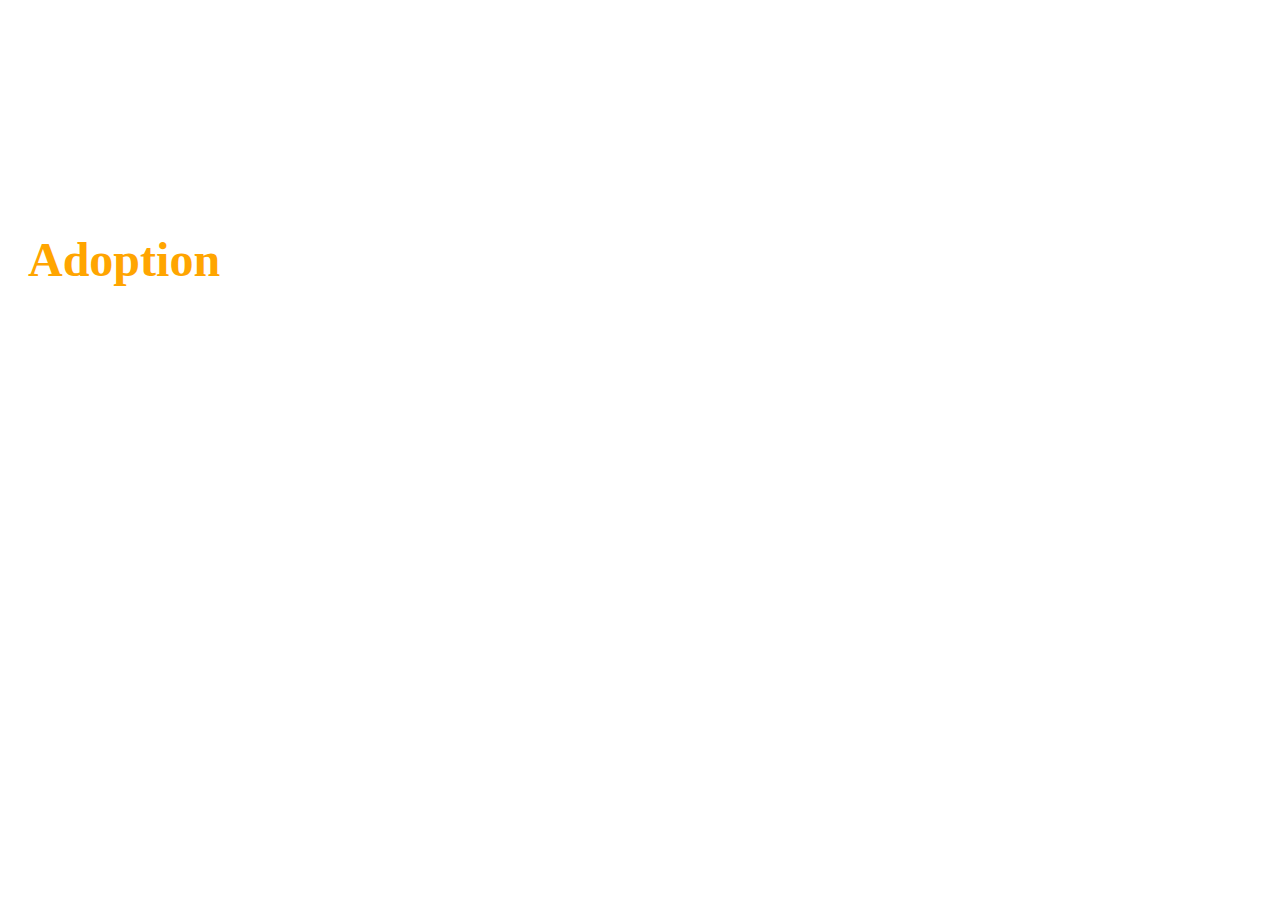
<file: adoption.html>
<!DOCTYPE html>
<html lang="en">

<head>
    <meta charset="UTF-8">
    <meta http-equiv="X-UA-Compatible" content="IE=edge">
    <meta name="viewport" content="width=device-width, initial-scale=1.0">
    <title>Document</title>
    <link rel="stylesheet" href="style.css">
</head>

<body>
    <h1>Adoption</h1>
</body>

</html>
</file>
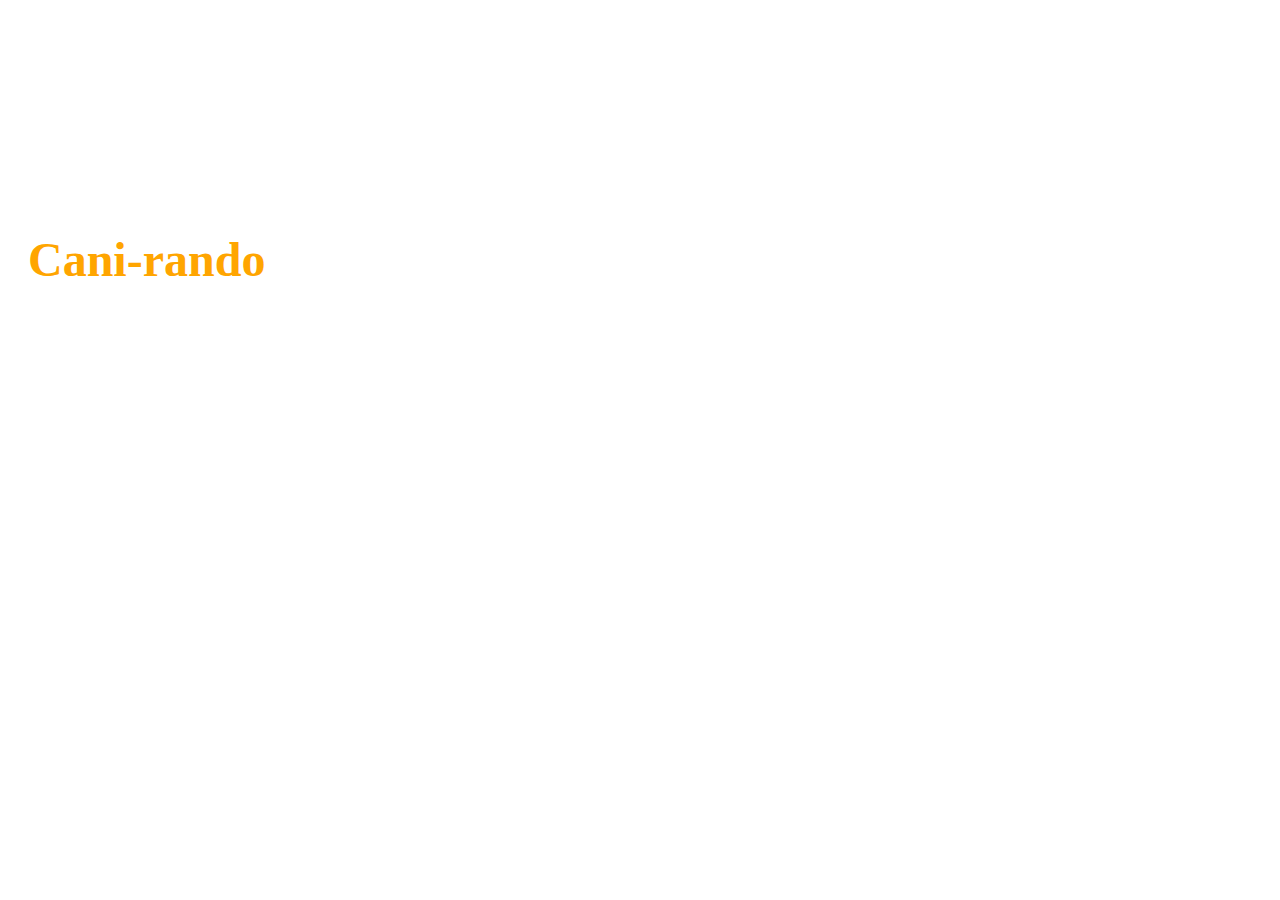
<file: caniRando.html>
<!DOCTYPE html>
<html lang="en">

<head>
    <meta charset="UTF-8">
    <meta http-equiv="X-UA-Compatible" content="IE=edge">
    <meta name="viewport" content="width=device-width, initial-scale=1.0">
    <title>Document</title>
    <link rel="stylesheet" href="style.css">
</head>

<body>
    <h1>Cani-rando</h1>
</body>

</html>
</file>
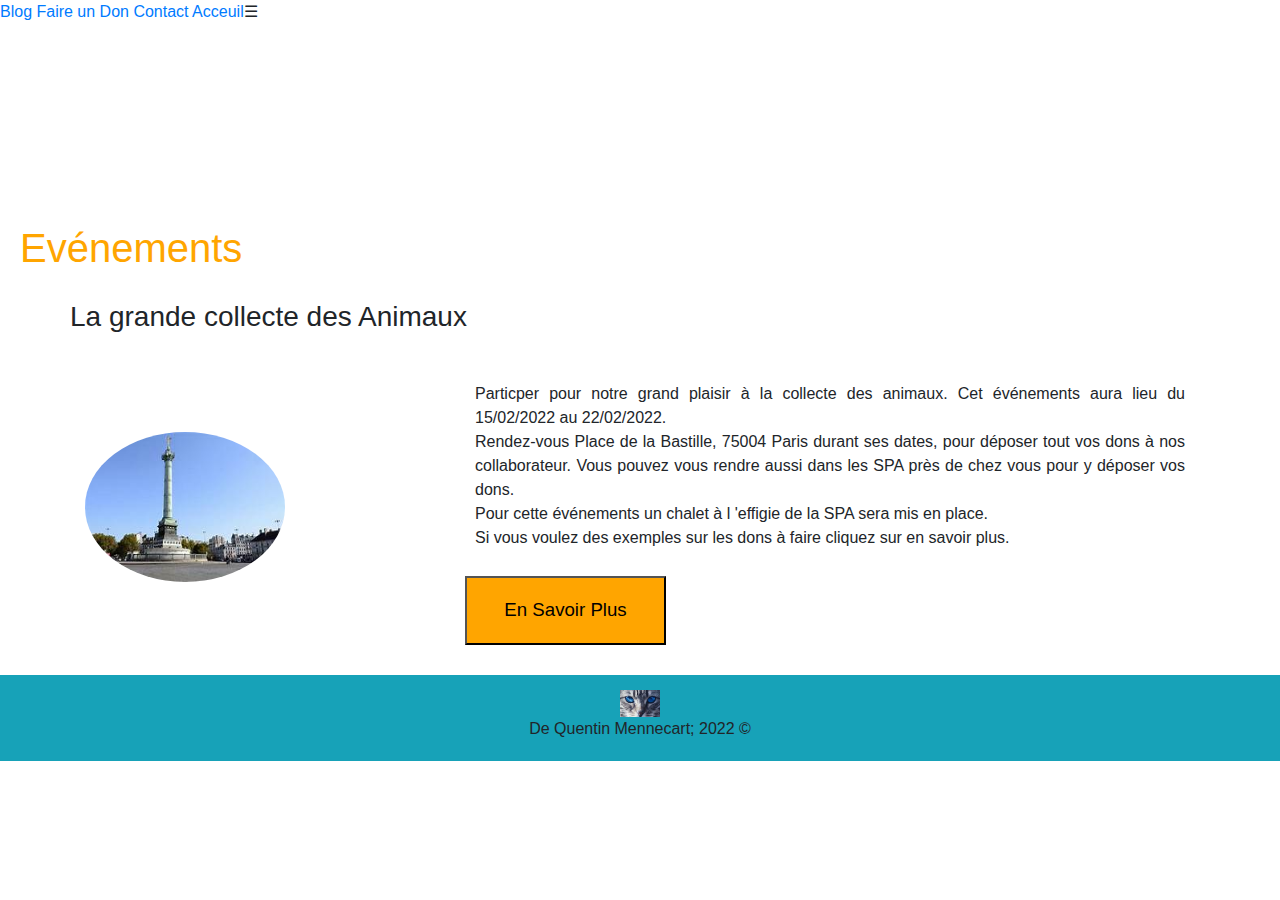
<file: Evenement.html>
<!DOCTYPE html>
<html lang="fr">

<head>
    <meta charset="UTF-8" />
    <meta http-equiv="X-UA-Compatible" content="IE=edge" />
    <meta name="viewport" content="width=device-width, initial-scale=1.0" />
    <title>Evénements</title>
    <link rel="stylesheet" href="style.css" />
    <link rel="stylesheet" href="bootstrap.min.css">
</head>

<body>
    <header id="navbar" class="nav">
        <div>
            <a href="blog.html"> Blog </a>
            <a href="faireUnDon.html"> Faire un Don </a>
            <a href="Contact.html"> Contact </a>
            <a href="index.html"> Acceuil</a>
        </div>

        <a class="icon" onclick="myFunction()">&#9776;</a>


    </header>
    <h1>Evénements</h1>

    <main>
        <div class="container">
            <div class="row">
                <div class="col-lg-12" id="part"></div>

                <h3>La grande collecte des Animaux</h3>

                <div class="container">
                    <div class="row elements">
                        <div class="col-sm-4">

                            <img src="./media/place de la bastille.jpg" alt="Place de la Bastille" />
                        </div>
                        <div class="col-sm-8">

                            <p>
                                Particper pour notre grand plaisir à la collecte des animaux. Cet événements aura lieu du 15/02/2022 au 22/02/2022. <br /> Rendez-vous Place de la Bastille, 75004 Paris durant ses dates, pour déposer tout vos dons à nos
                                collaborateur. Vous pouvez vous rendre aussi dans les SPA près de chez vous pour y déposer vos dons.
                                <br /> Pour cette événements un chalet à l 'effigie de la SPA sera mis en place.
                                <br> Si vous voulez des exemples sur les dons à faire cliquez sur en savoir plus.
                            </p>
                            <button id="btnPopUp" class="btnPopUp">En Savoir Plus</button>

                            <div id="overlay" class="overlay">
                                <div id="popup" class="popup">
                                    <h2>
                                        En savoir plus sur la collecte <span id="btnClose" class="btnClose">&times;</span>
                                    </h2>
                                    <p> Vous voulez en savoir plus sur les dons, c'est par ici !
                                        <br>
                                        <ul>
                                            <li>Croquettes</li>
                                            <li>Pâtés</li>
                                            <li>Friandises</li>
                                            <li>Couvertures</li>
                                            <li>Jouets</li>
                                            <li>Accessoires pour les promenades</li>
                                        </ul>
                                        Toutes ses choses sont acceptées.En vous remerciant par avance.
                                    </p>
                                </div>
                            </div>


                        </div>
                    </div>
                </div>
            </div>
        </div>


    </main>

    <footer>
        <img src="./media/footer.jpg " alt="chat " style="width: 40px;" />
        <p>De Quentin Mennecart; 2022 ©</p>
    </footer>

    <script src="popup.js"></script>
    <script src="jquery.min.js "></script>
    <script type="text/javascript " src="script.js"></script>

</body>

</html>
</file>
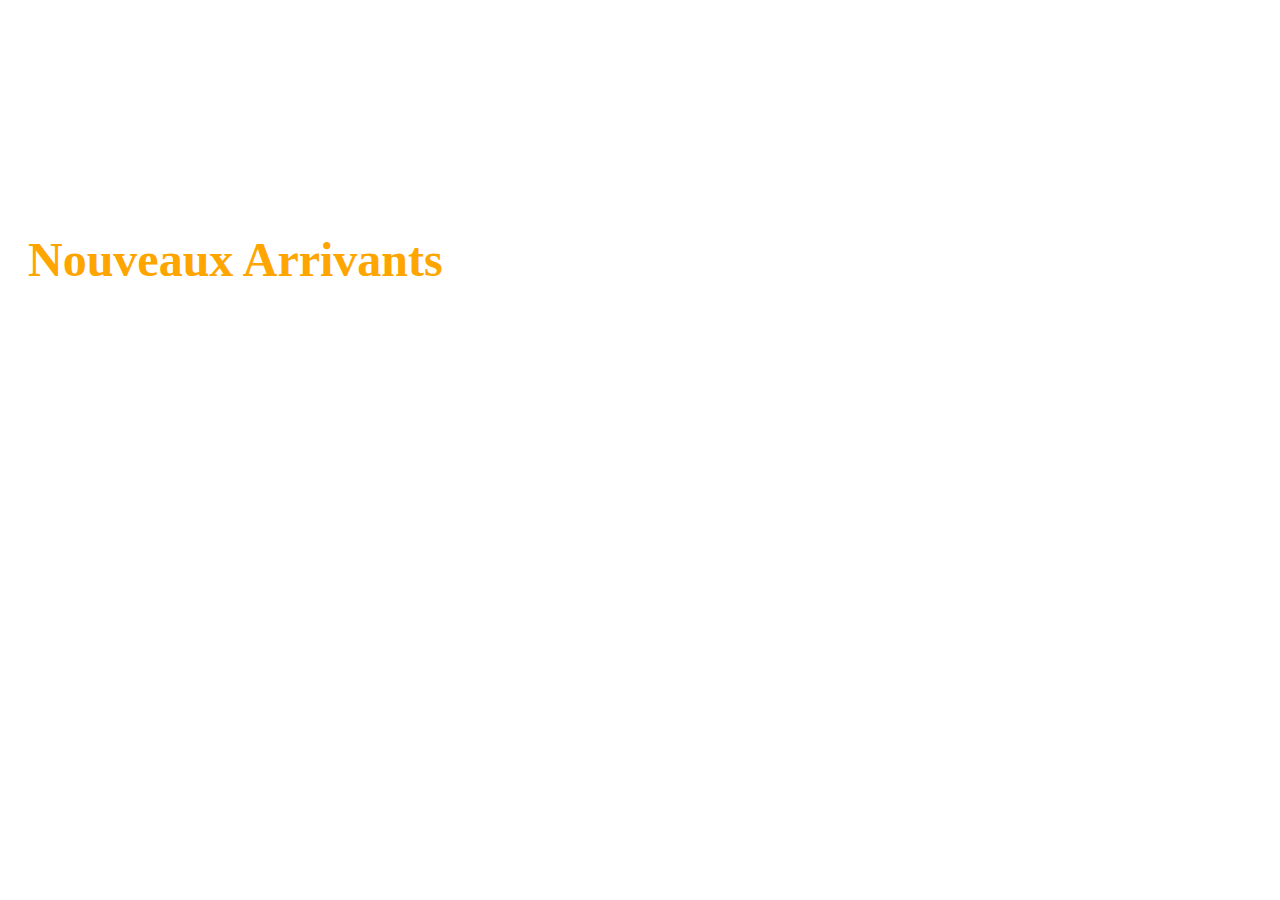
<file: nvxArrivants.html>
<!DOCTYPE html>
<html lang="en">

<head>
    <meta charset="UTF-8">
    <meta http-equiv="X-UA-Compatible" content="IE=edge">
    <meta name="viewport" content="width=device-width, initial-scale=1.0">
    <title>Document</title>
    <link rel="stylesheet" href="style.css">
</head>

<body>
    <h1>Nouveaux Arrivants</h1>
</body>

</html>
</file>
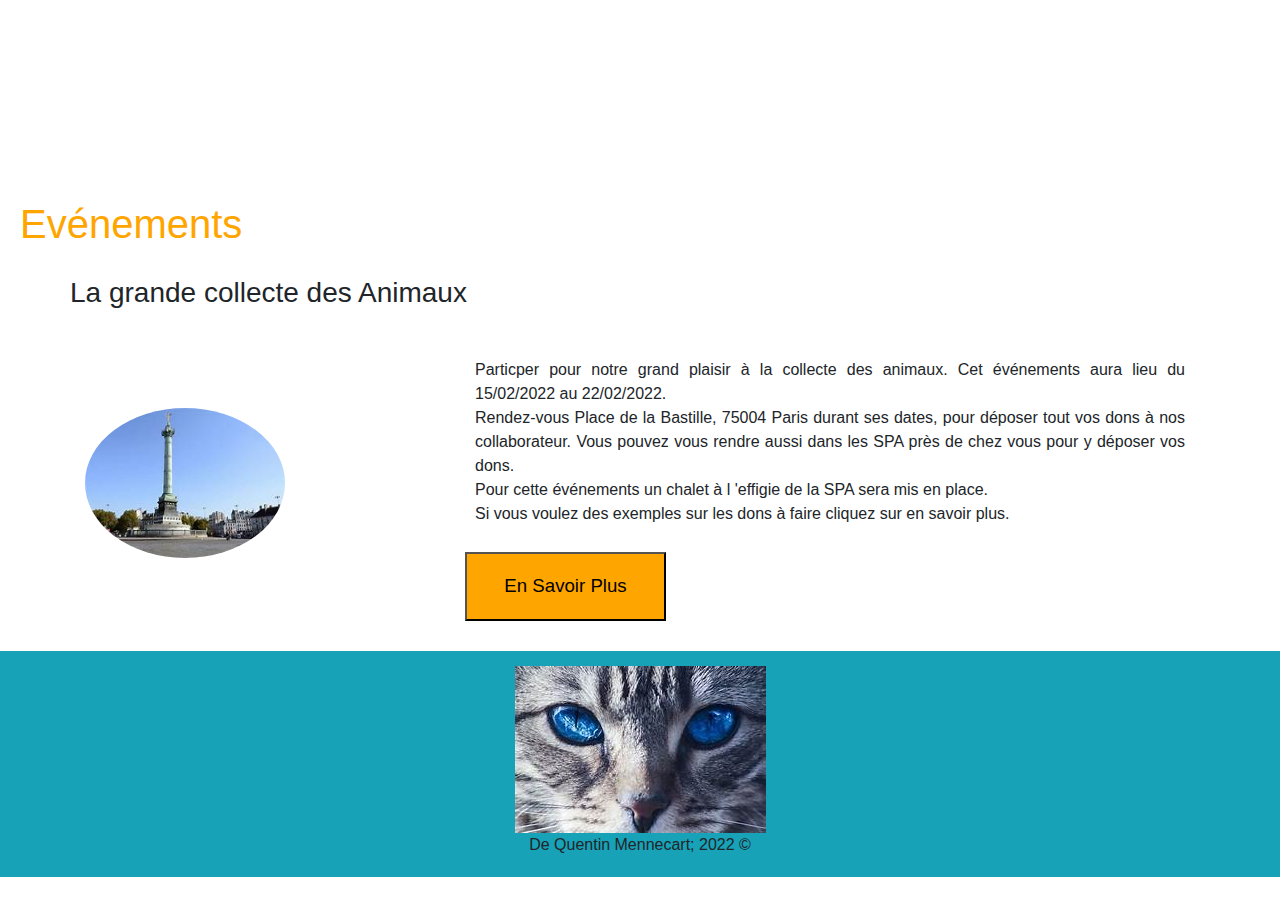
<file: pageEvenement.html>
<!DOCTYPE html>
<html lang="fr">

<head>
    <meta charset="UTF-8" />
    <meta http-equiv="X-UA-Compatible" content="IE=edge" />
    <meta name="viewport" content="width=device-width, initial-scale=1.0" />
    <title>Evénements</title>
    <link rel="stylesheet" href="style.css" />
    <link rel="stylesheet" href="bootstrap.min.css">
</head>

<body>
    <header>
        <nav class="navbar navbar-expand-sm bg-info fixed-top">
            <div class="collapse navbar-collapse">
                <a href="#" class="nav-item"><img src="./media/Image3.jpg" alt=""></a>
                <a href="blog.html" class="nav-item nav-link">Blog</a>
                <a href="faireUnDon.html" class="nav-item nav-link">Faire un Don</a>
                <a href="Contact.html" class="nav-item nav-link">Contact</a>
            </div>
        </nav>
        <h1>Evénements</h1>
    </header>
    <main>
        <div class="container">
            <div class="row">
                <div class="col-lg-12" id="part"></div>

                <h3>La grande collecte des Animaux</h3>

                <div class="container">
                    <div class="row elements">
                        <div class="col-sm-4">

                            <img src="./media/place de la bastille.jpg" alt="Place de la Bastille" />
                        </div>
                        <div class="col-sm-8">

                            <p>
                                Particper pour notre grand plaisir à la collecte des animaux. Cet événements aura lieu du 15/02/2022 au 22/02/2022. <br /> Rendez-vous Place de la Bastille, 75004 Paris durant ses dates, pour déposer tout vos dons à nos
                                collaborateur. Vous pouvez vous rendre aussi dans les SPA près de chez vous pour y déposer vos dons.
                                <br /> Pour cette événements un chalet à l 'effigie de la SPA sera mis en place.
                                <br> Si vous voulez des exemples sur les dons à faire cliquez sur en savoir plus.
                            </p>
                            <button id="btnPopUp" class="btnPopUp">En Savoir Plus</button>

                            <div id="overlay" class="overlay">
                                <div id="popup" class="popup">
                                    <h2>
                                        En savoir plus sur la collecte <span id="btnClose" class="btnClose">&times;</span>
                                    </h2>
                                    <p> Vous voulez en savoir plus sur les dons, c'est par ici !
                                        <br>
                                        <ul>
                                            <li>Croquettes</li>
                                            <li>Pâtés</li>
                                            <li>Friandises</li>
                                            <li>Couvertures</li>
                                            <li>Jouets</li>
                                            <li>Accessoires pour les promenades</li>
                                        </ul>
                                        Toutes ses choses sont acceptées.En vous remerciant par avance.
                                    </p>
                                </div>
                            </div>


                        </div>
                    </div>
                </div>
            </div>
        </div>


    </main>

    <footer>
        <img src="./media/footer.jpg " alt="chat " />
        <p>De Quentin Mennecart; 2022 ©</p>
    </footer>

    <script src="popup.js"></script>
    <script src="jquery.min.js "></script>
    <script type="text/javascript " src="script.js "></script>

</body>

</html>
</file>
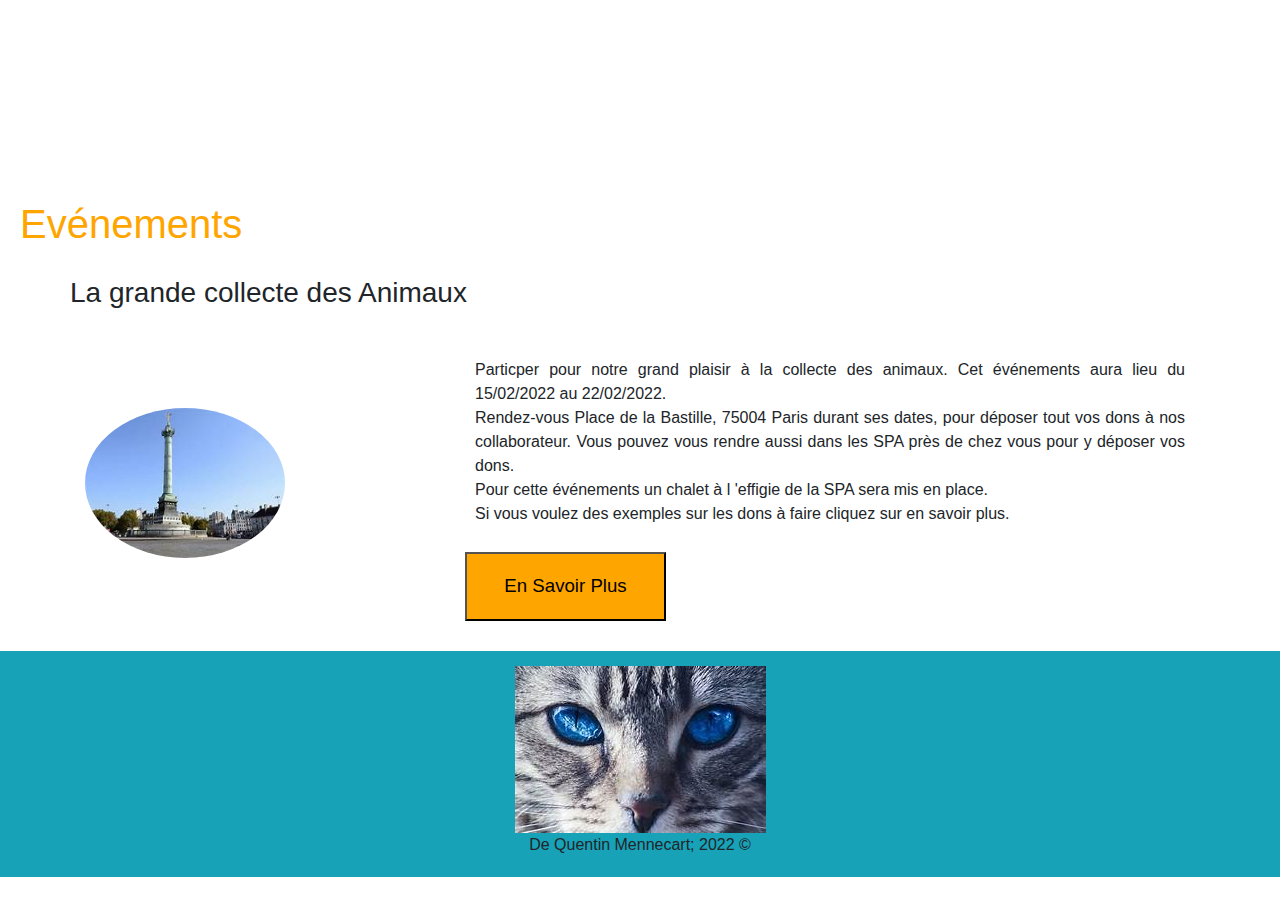
<file: PageEvénement.html>
<!DOCTYPE html>
<html lang="fr">

<head>
    <meta charset="UTF-8" />
    <meta http-equiv="X-UA-Compatible" content="IE=edge" />
    <meta name="viewport" content="width=device-width, initial-scale=1.0" />
    <title>Evénements</title>
    <link rel="stylesheet" href="style.css" />
    <link rel="stylesheet" href="bootstrap.min.css">
</head>

<body>
    <header>
        <nav class="navbar navbar-expand-sm bg-info fixed-top">
            <div class="collapse navbar-collapse">
                <a href="#" class="nav-item"><img src="./media/Image3.jpg" alt=""></a>
                <a href="blog.html" class="nav-item nav-link">Blog</a>
                <a href="faireUnDon.html" class="nav-item nav-link">Faire un Don</a>
                <a href="Contact.html" class="nav-item nav-link">Contact</a>
            </div>
        </nav>
        <h1>Evénements</h1>
    </header>
    <main>
        <div class="container">
            <div class="row">
                <div class="col-lg-12" id="part"></div>

                <h3>La grande collecte des Animaux</h3>

                <div class="container">
                    <div class="row elements">
                        <div class="col-sm-4">

                            <img src="./media/place de la bastille.jpg" alt="Place de la Bastille" />
                        </div>
                        <div class="col-sm-8">

                            <p>
                                Particper pour notre grand plaisir à la collecte des animaux. Cet événements aura lieu du 15/02/2022 au 22/02/2022. <br /> Rendez-vous Place de la Bastille, 75004 Paris durant ses dates, pour déposer tout vos dons à nos
                                collaborateur. Vous pouvez vous rendre aussi dans les SPA près de chez vous pour y déposer vos dons.
                                <br /> Pour cette événements un chalet à l 'effigie de la SPA sera mis en place.
                                <br> Si vous voulez des exemples sur les dons à faire cliquez sur en savoir plus.
                            </p>
                            <button id="btnPopUp" class="btnPopUp">En Savoir Plus</button>

                            <div id="overlay" class="overlay">
                                <div id="popup" class="popup">
                                    <h2>
                                        En savoir plus sur la collecte <span id="btnClose" class="btnClose">&times;</span>
                                    </h2>
                                    <p> Vous voulez en savoir plus sur les dons, c'est par ici !
                                        <br>
                                        <ul>
                                            <li>Croquettes</li>
                                            <li>Pâtés</li>
                                            <li>Friandises</li>
                                            <li>Couvertures</li>
                                            <li>Jouets</li>
                                            <li>Accessoires pour les promenades</li>
                                        </ul>
                                        Toutes ses choses sont acceptées.En vous remerciant par avance.
                                    </p>
                                </div>
                            </div>


                        </div>
                    </div>
                </div>
            </div>
        </div>


    </main>

    <footer>
        <img src="./media/footer.jpg " alt="chat " />
        <p>De Quentin Mennecart; 2022 ©</p>
    </footer>

    <script src="popup.js"></script>
    <script src="jquery.min.js "></script>
    <script type="text/javascript " src="script.js "></script>

</body>

</html>
</file>
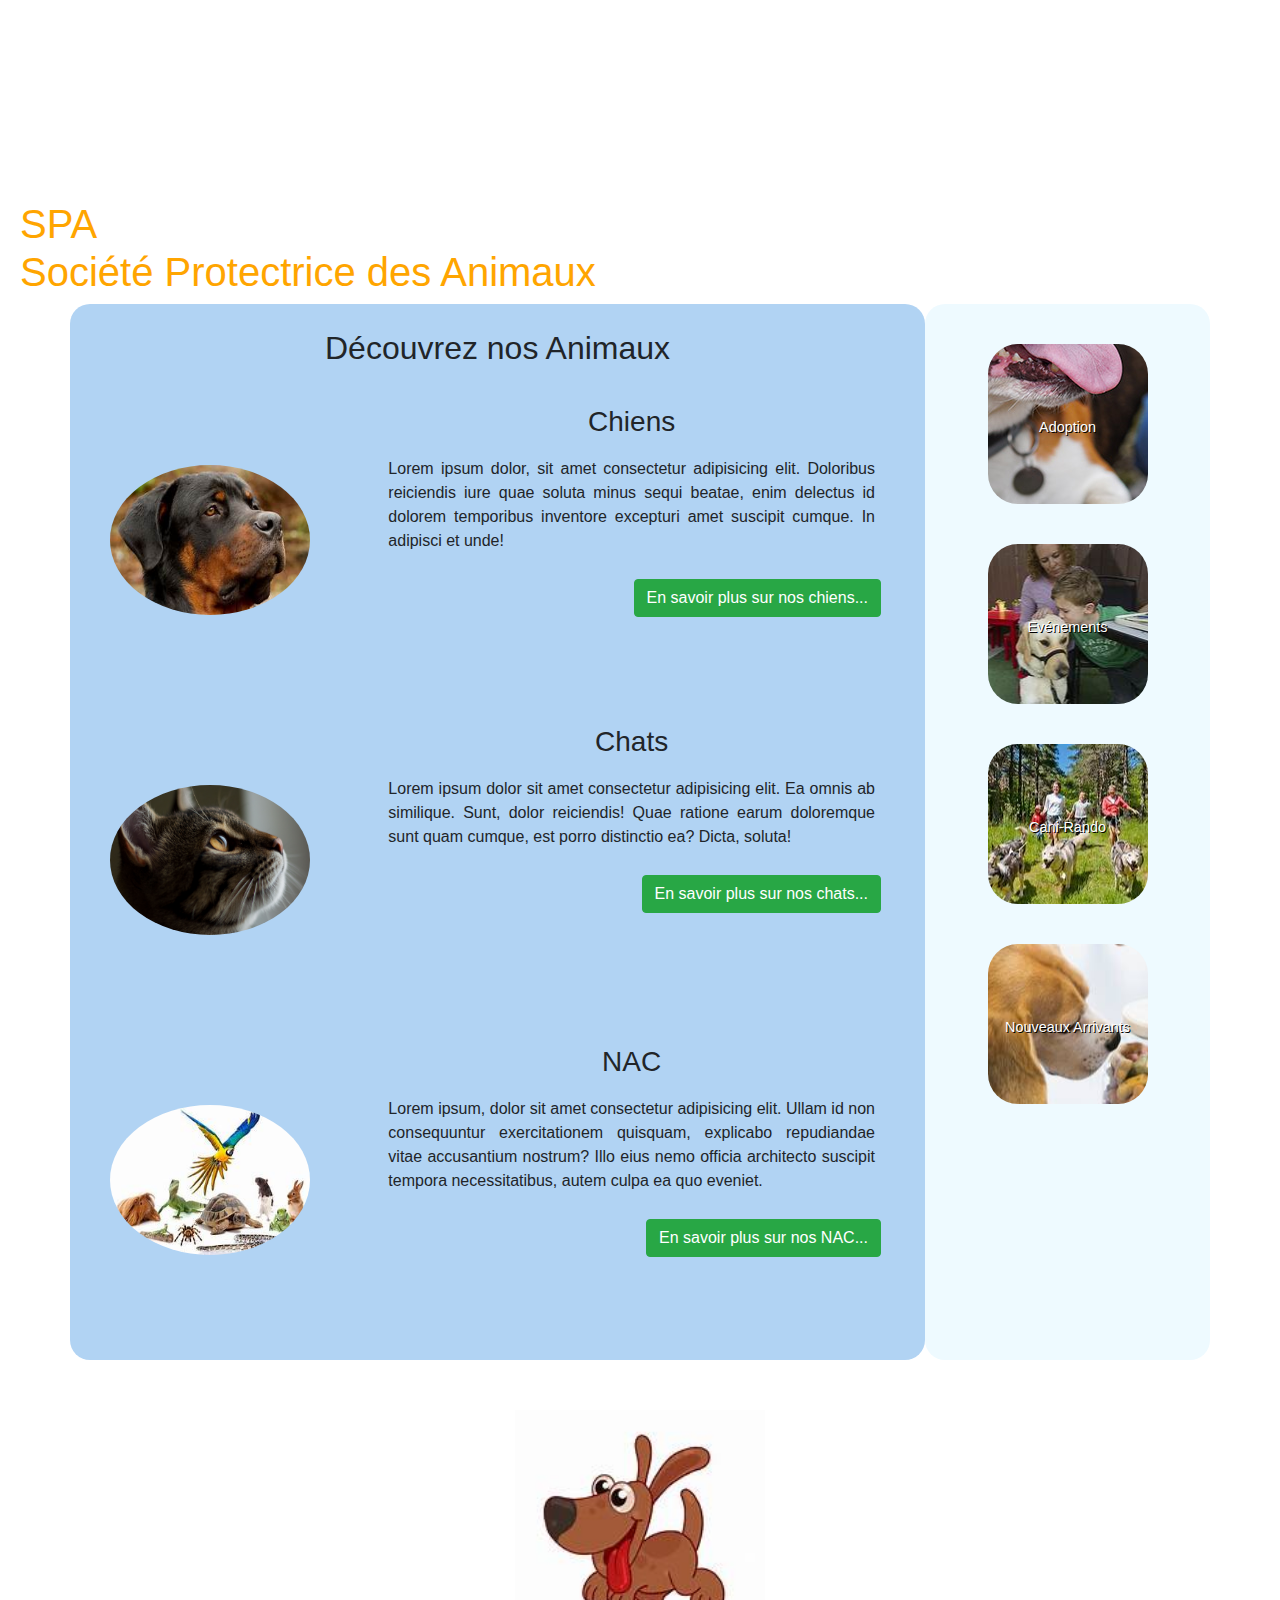
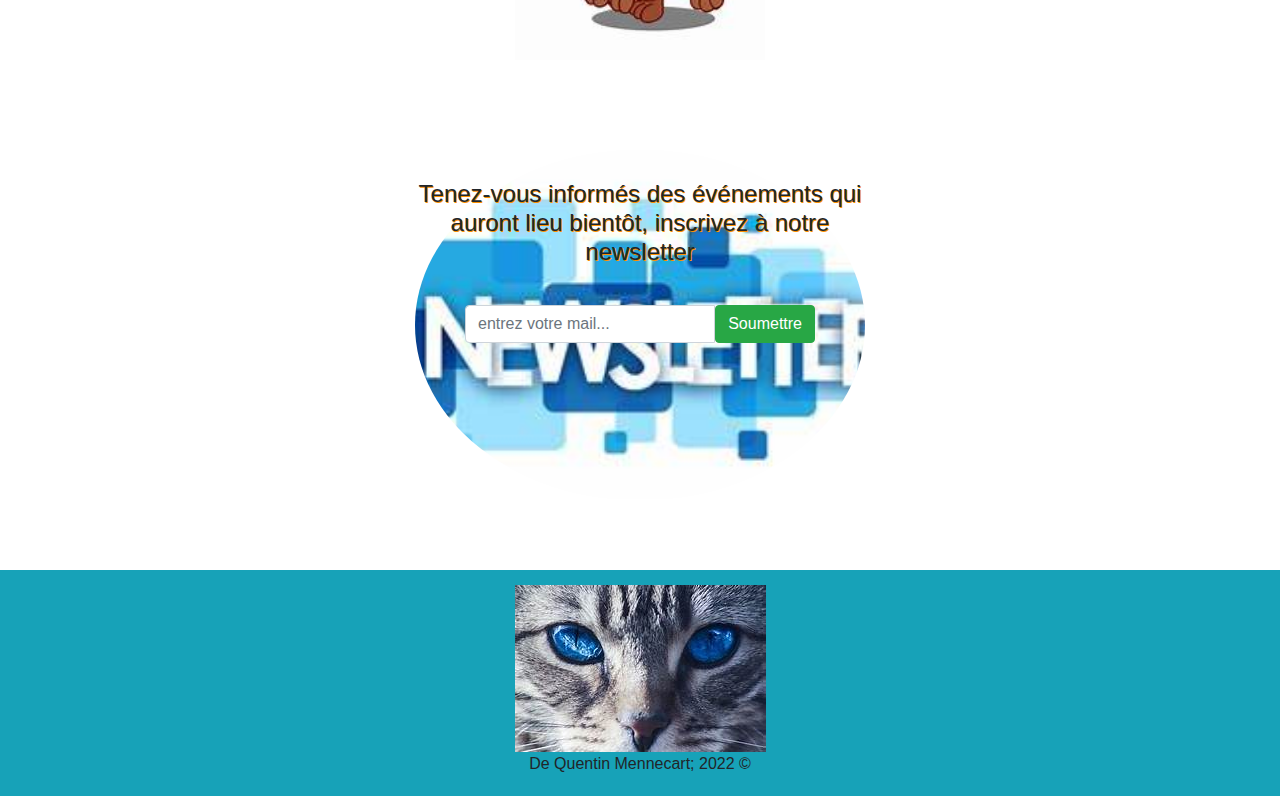
<file: pageprincipale.html>
<!DOCTYPE html>
<html lang="fr">

<head>
    <meta charset="UTF-8" />
    <meta http-equiv="X-UA-Compatible" content="IE=edge" />
    <meta name="viewport" content="width=device-width, initial-scale=1.0" />
    <meta name="viewport" content="width=device-width" />
    <meta name="viewport" content="width=device-width, target-densitydpi=device-dpi" />


    <link rel="stylesheet" href="./style.css" />
    <link rel="stylesheet" href="./bootstrap.min.css" />

    <title>La Société Protectrice des Animaux</title>
</head>

<body>
    <header>
        <nav class="navbar navbar-expand-sm bg-info fixed-top">
            <div class="collapse navbar-collapse">
                <a href="#" class="nav-item"><img src="./media/Image3.jpg" alt=""></a>
                <a href="blog.html" class="nav-item nav-link">Blog</a>
                <a href="faireUnDon.html" class="nav-item nav-link">Faire un Don</a>
                <a href="Contact.html" class="nav-item nav-link">Contact</a>
            </div>
        </nav>


        <h1>SPA <br> Société Protectrice des Animaux</h1>
    </header>
    <main>
        <div class="container">
            <div class="row">
                <div class="col-lg-9" id="leftPart">
                    <h2>Découvrez nos Animaux</h2>
                    <div class="container">
                        <div class="row">


                        </div>
                        <div class="row elements">
                            <div class="col-sm-4">
                                <img src="./media/chien1.jpg" alt="chien" />
                            </div>
                            <div class="col-sm-8">
                                <h3>Chiens</h3>
                                <p>
                                    Lorem ipsum dolor, sit amet consectetur adipisicing elit. Doloribus reiciendis iure quae soluta minus sequi beatae, enim delectus id dolorem temporibus inventore excepturi amet suscipit cumque. In adipisci et unde!
                                </p>
                                <div class="button">
                                    <button class="btn btn-success">
                      En savoir plus sur nos chiens...
                    </button>
                                </div>
                            </div>
                        </div>

                        <div class="row elements">
                            <div class="col-sm-4">
                                <img src="./media/chat.jpg" alt="chat" />
                            </div>
                            <div class="col-sm-8">
                                <h3>Chats</h3>
                                <p>
                                    Lorem ipsum dolor sit amet consectetur adipisicing elit. Ea omnis ab similique. Sunt, dolor reiciendis! Quae ratione earum doloremque sunt quam cumque, est porro distinctio ea? Dicta, soluta!
                                </p>
                                <div class="button">
                                    <button class="btn btn-success">
                      En savoir plus sur nos chats...
                    </button>
                                </div>
                            </div>
                        </div>

                        <div class="row elements">
                            <div class="col-sm-4">
                                <img src="./media/nac.jpg" alt="NAC" />
                            </div>
                            <div class="col-sm-8">
                                <h3>NAC</h3>
                                <p>
                                    Lorem ipsum, dolor sit amet consectetur adipisicing elit. Ullam id non consequuntur exercitationem quisquam, explicabo repudiandae vitae accusantium nostrum? Illo eius nemo officia architecto suscipit tempora necessitatibus, autem culpa ea quo eveniet.
                                </p>
                                <div class="button">
                                    <button class="btn btn-success">
                      En savoir plus sur nos NAC...
                    </button>
                                </div>
                            </div>
                        </div>
                    </div>
                </div>
                <div class="col-lg-3" id="rightPart">
                    <h2>Actualités</h2>
                    <div class="tips" onclick="document.location='./adoption.html'" style="background: url(./media/adoption.jpg) no-repeat 50% 50%">
                        <h4>Adoption</h4>
                    </div>

                    <div class="tips" onclick="document.location='./PageEvénement.html'" style="background: url(./media/événements.jpg) no-repeat 50% 50%">
                        <h4>Evénements</h4>

                    </div>

                    <div class=" tips " onclick="document.location='./caniRando.html'" style="background: url(./media/cani-rando.jpg) no-repeat 50% 50% ">
                        <h4>Cani-Rando</h4>
                    </div>

                    <div class="tips " onclick="document.location='./nvxArrivants.html'" style=" background: url(./media/nv\ arrivants.jpg) no-repeat 50% 50%; ">
                        <h4>Nouveaux Arrivants</h4>
                    </div>
                </div>
            </div>
        </div>

        <div id="transition">
            <img src="./media/chienanime.jpg " alt="chienanime" />
        </div>

        <div id="newsletter">
            <h4>
                Tenez-vous informés des événements qui auront lieu bientôt, inscrivez à notre newsletter
            </h4>
            <div class="input-group ">
                <input type="email " class="form-control " placeholder="entrez votre mail... " />
                <button class="btn btn-success " type="button ">Soumettre</button>
            </div>
        </div>
    </main>

    <footer>
        <img src="./media/footer.jpg " alt="chat ">
        <p>De Quentin Mennecart; 2022 ©</p>
    </footer>

    <script src="jquery.min.js "></script>
    <script type="text/javascript " src="script.js "></script>
</body>

</html>
</file>
<file: style.css>
html {
    scroll-behavior: smooth;
}

h2,
h3,
h4,
.nav-item,
#transition,
footer {
    text-align: center;
}


/* ****************** HEADER ****************** */

.collapse {
    margin-left: 4%;
}

.nav-item {
    color: darkslateblue;
    font-weight: bold;
    padding-right: 45px;
}

h1 {
    font-size: 5em;
    padding: 200px 0 0 20px;
    color: orange;
    animation: titre ease 3.5s;
}

@keyframes titre {
    0% {
        opacity: 0;
        transform: translateY(80px);
    }
    100% {
        opacity: 1;
        transform: translateY(0px);
    }
}


/* ****************************** LEFT PART ************************** */

#leftPart {
    background-color: rgb(177, 211, 243);
    border-radius: 20px;
    padding: 25px;
}

.elements {
    padding: 70xp 0px;
}

.elements img {
    border-radius: 50%;
    width: 200px;
    height: 250px;
    padding: 50px 0 50px 0;
}

.elements p {
    font-size: 1.2em;
    display: -webkit-box;
    -webkit-box-orient: horizontal;
    -webkit-line-clamp: 2;
    overflow: hidden;
    padding: 10px;
}

.elements .button {
    text-align: right;
    margin: 15px 4px 0 0;
}


/* **************************** RIGHT PART **************************** */

#rightPart {
    background-color: rgb(238, 250, 255);
    border-radius: 20px;
    padding: 20px;
}

.tips {
    height: 150px;
    width: 150px;
    margin: 20px auto;
    border-radius: 30px;
}

.tips h4 {
    position: relative;
    color: rgb(255, 255, 255);
    top: 50%;
    transform: translateY(-30%);
    text-shadow: 1px 1px 0 rgb(0, 0, 0);
    animation: titreh4 ease 2.5s;
}

@keyframes titreh4 {
    0% {
        opacity: 0;
        transform: translateY(180px);
    }
    100% {
        opacity: 1;
        transform: translateY(0px);
    }
}

.tips:hover {
    transform: scale(1.08);
    opacity: 0.7;
    transition: ease-out 0.2s;
}

#transition {
    padding: 50px 0;
}

#transition img {
    animation: shake-vertical ease 2s;
    animation-iteration-count: infinite;
    transform-origin: 50% 50%;
    animation-fill-mode: forwards;
}

@-webkit-keyframes shake-vertical {
    0%,
    100% {
        -webkit-transform: translateY(0);
        transform: translateY(0);
    }
    10%,
    30%,
    50%,
    70% {
        -webkit-transform: translateY(-8px);
        transform: translateY(-8px);
    }
    20%,
    40%,
    60% {
        -webkit-transform: translateY(8px);
        transform: translateY(8px);
    }
    80% {
        -webkit-transform: translateY(6.4px);
        transform: translateY(6.4px);
    }
    90% {
        -webkit-transform: translateY(-6.4px);
        transform: translateY(-6.4px);
    }
}

@keyframes shake-vertical {
    0%,
    100% {
        -webkit-transform: translateY(0);
        transform: translateY(0);
    }
    10%,
    30%,
    50%,
    70% {
        -webkit-transform: translateY(-8px);
        transform: translateY(-8px);
    }
    20%,
    40%,
    60% {
        -webkit-transform: translateY(8px);
        transform: translateY(8px);
    }
    80% {
        -webkit-transform: translateY(6.4px);
        transform: translateY(6.4px);
    }
    90% {
        -webkit-transform: translateY(-6.4px);
        transform: translateY(-6.4px);
    }
}

.shake-vertical {
    -webkit-animation: shake-vertical 2s infinite;
    animation: shake-vertical 2s infinite;
}


/* ****************************** NEWSLETTER ***************************** */

#newsletter {
    background: url(./media/nwletter.jpg) no-repeat 50% 50%;
    background-size: cover;
    height: 350px;
    width: 70%;
    min-width: 450px;
    margin: 0 auto;
    border-radius: 50%;
    margin-bottom: 70px;
}

#newsletter h4 {
    margin-top: 15px;
    padding: 100px 0 20px 0;
    font-size: 2em;
    text-shadow: 1px 1px 0 rgb(252, 143, 0);
}

#newsletter .input-group {
    width: 40%;
    min-width: 350px;
    margin: 0 auto;
}


/* ****************************** FOOTER *************************** */

footer {
    background-color: #17a2b8;
    padding: 15px 0 4px 0;
}


/* **************************** EVENEMENTS ****************************** */

#part {
    border-radius: 20px;
    padding: 20px;
    font-size: xx-large;
    overflow: hidden;
    padding: 10px;
}

#part img {
    border-radius: 20%;
    width: 200px;
    padding: 50px 0 50px 0;
}

.btnPopUp {
    background-color: orange;
    padding: 1em 2em;
    font-size: 14pt;
    color: black;
    cursor: pointer;
}

.btnPopUp:hover {
    background-color: lightskyblue;
}

.overlay {
    position: fixed;
    left: 0px;
    top: 0px;
    background-color: rgba(0, 0, 0, 0.5);
    width: 100%;
    height: 100%;
    display: none;
}

.popup {
    margin: 20% auto;
    width: 70%;
    background-color: rgb(245, 195, 148);
    border-radius: 10%;
    box-shadow: 15px 20px 0 rgb(170, 208, 247);
    padding: 1em;
}

.btnClose {
    float: right;
    cursor: pointer;
}


/* ************************ MEDIA QUERIES ************************** */

@media screen and (min-width: 600px) {
    #rightPart {
        display: flex;
        flex-wrap: wrap;
        flex-direction: row;
    }
    #rightPart h2 {
        display: none;
    }
    .tips h4 {
        font-size: 1em;
    }
    .tips {
        height: 20vw;
        width: 20vw;
    }
    #part {
        display: flex;
    }
    .elements p {
        font-size: 1em;
        text-align: justify;
    }
    .elements img {
        max-width: 150px;
        margin-top: 10px;
    }
    #newsletter h4 {
        padding: 50px 0;
        font-size: 2em;
    }
    #part {
        display: flex;
    }
}

@media screen and (min-width: 800px) {
    #rightPart {
        display: flex;
        flex-direction: row;
    }
    #rightPart h2 {
        display: none;
    }
    h1 {
        font-size: 3em;
    }
    .elements {
        padding: 30px 0;
    }
    .elements img {
        max-width: 200px;
        margin-top: 10px;
    }
    #transition img {
        width: 250px;
    }
    .tips {
        width: 90px;
        height: 90px;
    }
    .tips h4 {
        font-size: 0.9em;
    }
    #newsletter {
        width: 140px;
        margin-top: 40px;
    }
    #newsletter h4 {
        padding: 30px 0;
        font-size: 1.5em;
    }
}

@media screen and (min-width: 1200px) {
    #rightPart {
        display: flex;
        flex-direction: column;
    }
    .tips {
        width: 10em;
        height: 10em;
        flex-direction: column;
    }
    #rightPart h2 {
        display: none;
    }
}
</file>
